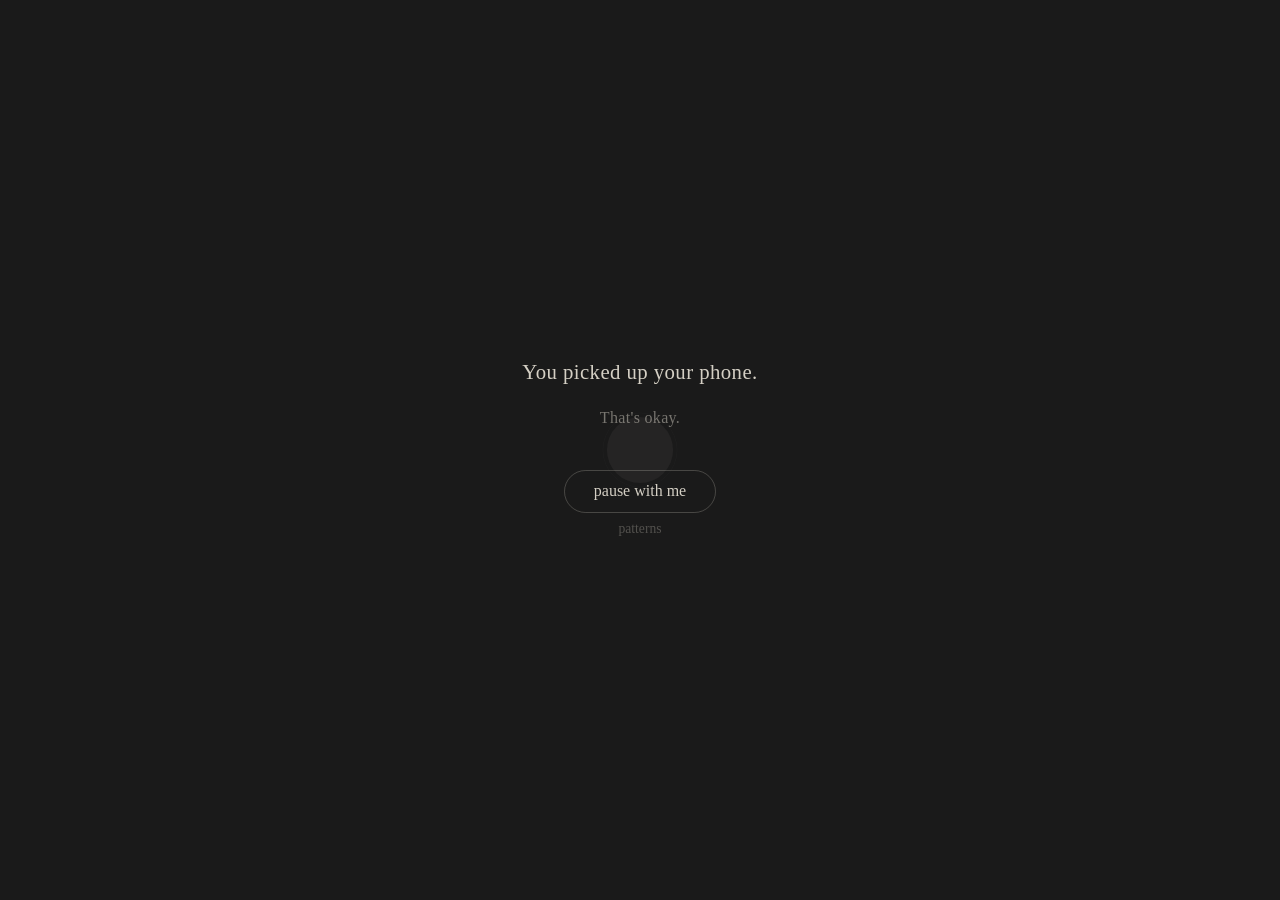
<file: index.html>
<!DOCTYPE html>
<html lang="en">
<head>
  <meta charset="UTF-8" />
  <meta name="viewport" content="width=device-width, initial-scale=1.0" />
  <title>Pause.</title>
  <link rel="stylesheet" href="style.css" />
</head>
<body>
  <canvas id="canvas"></canvas>

  <div id="app">
    <!-- Phase: Arrive -->
    <div class="phase active" id="phase-arrive">
      <p class="soft-text">You picked up your phone.</p>
      <p class="soft-text dim">That's okay.</p>
      <button class="gentle-btn" id="btn-begin">pause with me</button>
    </div>

    <!-- Phase: Breathe -->
    <div class="phase" id="phase-breathe">
      <p class="soft-text breath-label" id="breath-label">breathe in</p>
      <p class="soft-text dim" id="breath-count"></p>
    </div>

    <!-- Phase: Name -->
    <div class="phase" id="phase-name">
      <p class="soft-text">Why did you reach for it?</p>
      <div class="reason-grid" id="reason-grid"></div>
    </div>

    <!-- Phase: Reflect -->
    <div class="phase" id="phase-reflect">
      <p class="soft-text" id="reflect-text"></p>
      <p class="soft-text dim" id="reflect-sub"></p>
    </div>

    <!-- Phase: Complete -->
    <div class="phase" id="phase-complete">
      <p class="soft-text" id="complete-text"></p>
      <p class="soft-text dim" id="complete-sub"></p>
      <button class="gentle-btn" id="btn-close">close</button>
    </div>

    <!-- Patterns link -->
    <div id="patterns-link">
      <button class="text-btn" id="btn-patterns">patterns</button>
    </div>

    <!-- Patterns view -->
    <div class="phase" id="phase-patterns">
      <p class="soft-text">Your patterns</p>
      <div id="pattern-list"></div>
      <div class="pattern-actions">
        <button class="text-btn" id="btn-clear">clear everything</button>
        <button class="text-btn" id="btn-back">back</button>
      </div>
    </div>
  </div>

  <script src="main.js" defer></script>
</body>
</html>
</file>
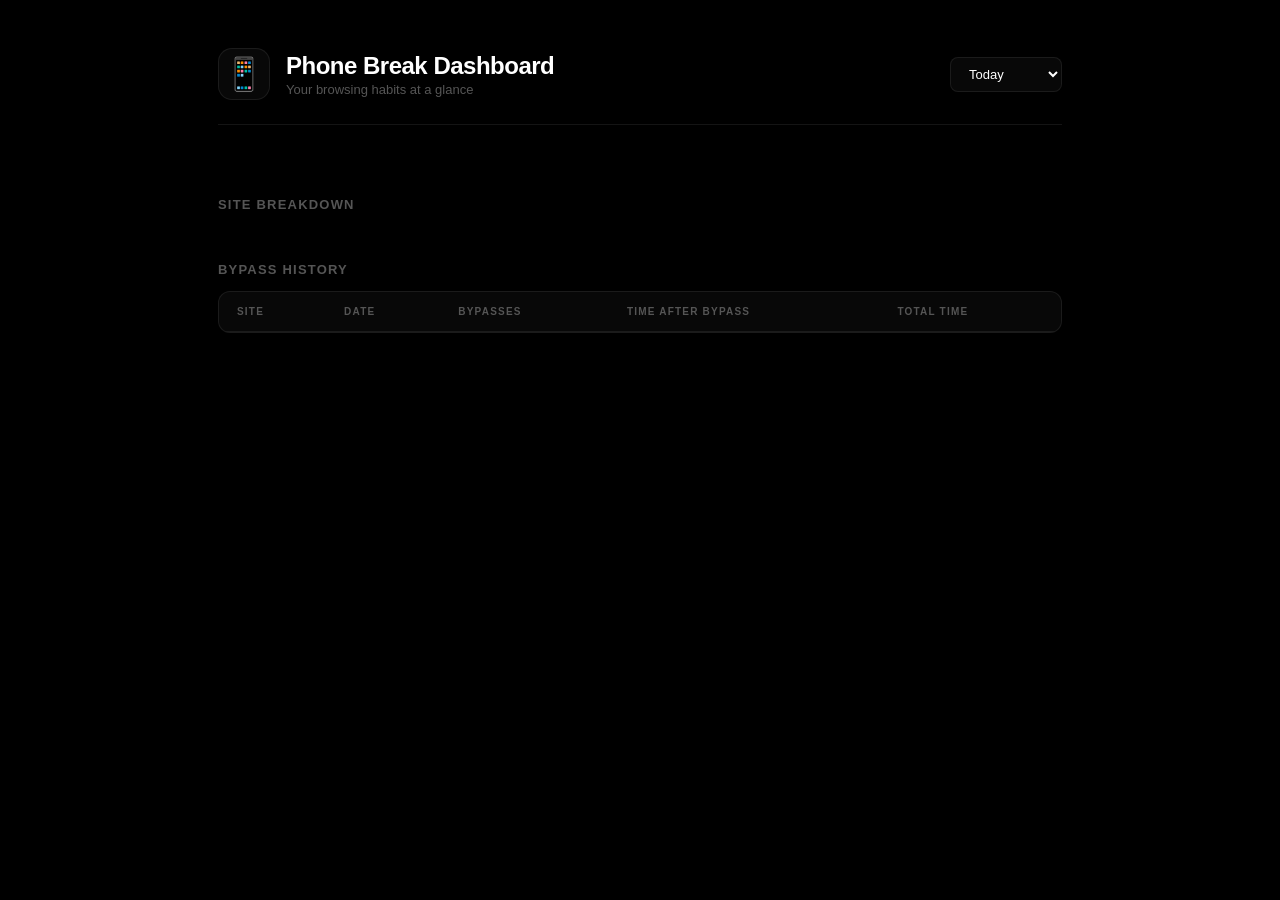
<file: chrome_extension/dashboard.html>
<!DOCTYPE html>
<html lang="en">
<head>
  <meta charset="UTF-8">
  <meta name="viewport" content="width=device-width, initial-scale=1.0">
  <title>Phone Break – Dashboard</title>
  <link rel="stylesheet" href="dashboard.css">
</head>
<body>
  <div class="dashboard">
    <!-- Header -->
    <header class="dash-header">
      <div class="dash-header-left">
        <span class="dash-logo">📱</span>
        <div>
          <h1>Phone Break Dashboard</h1>
          <p>Your browsing habits at a glance</p>
        </div>
      </div>
      <div class="dash-header-right">
        <select id="dateRange" class="select">
          <option value="today">Today</option>
          <option value="week">This Week</option>
          <option value="all">All Time</option>
        </select>
      </div>
    </header>

    <!-- Summary cards -->
    <div class="summary-grid" id="summaryGrid">
      <!-- Populated by JS -->
    </div>

    <!-- Per-site details -->
    <div class="section">
      <h2>Site Breakdown</h2>
      <div class="sites-grid" id="sitesGrid">
        <!-- Populated by JS -->
      </div>
    </div>

    <!-- Bypass log -->
    <div class="section">
      <h2>Bypass History</h2>
      <div class="bypass-table-wrap">
        <table class="bypass-table" id="bypassTable">
          <thead>
            <tr>
              <th>Site</th>
              <th>Date</th>
              <th>Bypasses</th>
              <th>Time After Bypass</th>
              <th>Total Time</th>
            </tr>
          </thead>
          <tbody id="bypassBody">
            <!-- Populated by JS -->
          </tbody>
        </table>
      </div>
    </div>
  </div>

  <script src="dashboard.js"></script>
</body>
</html>
</file>
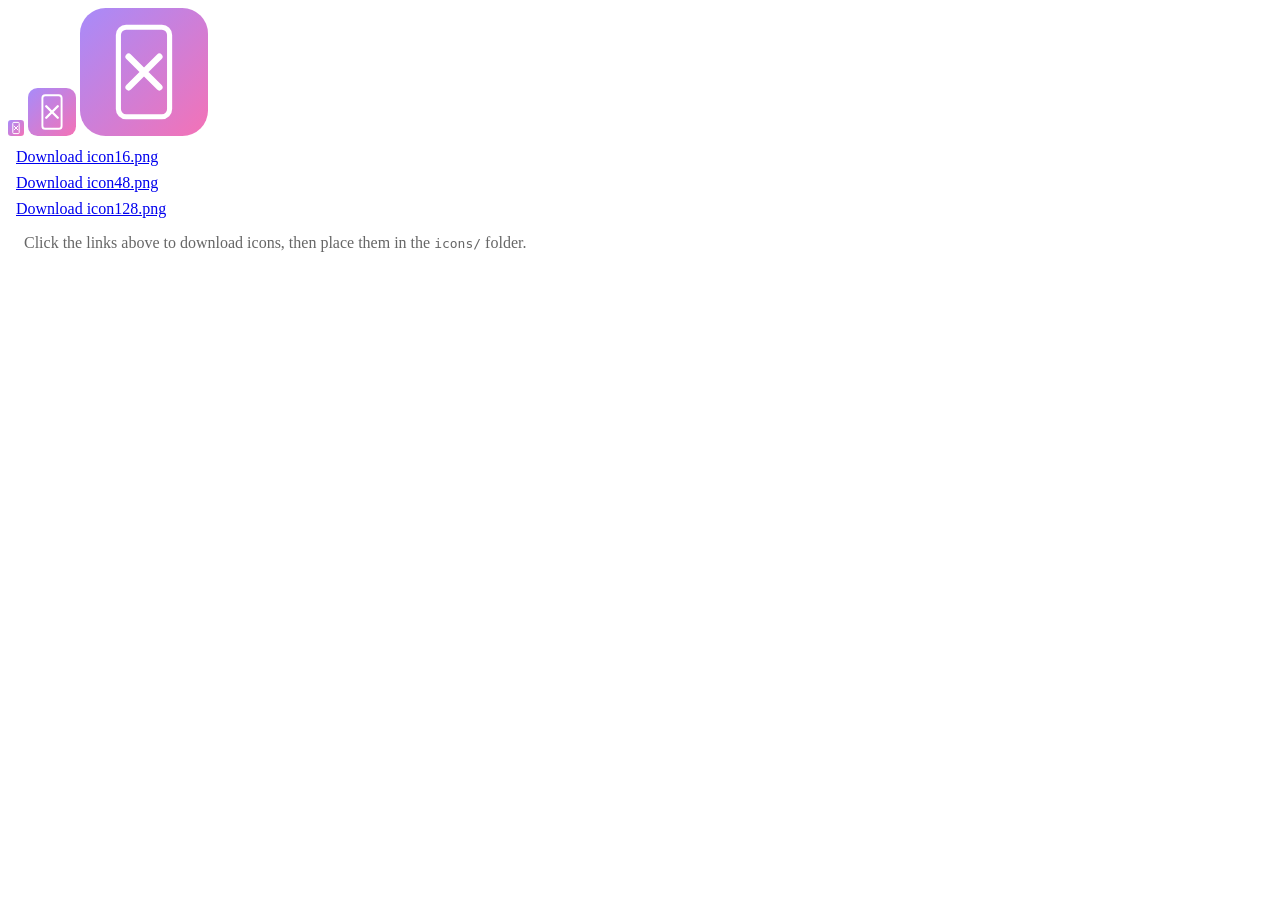
<file: chrome_extension/generate_icons.html>
<!DOCTYPE html>
<html>
<body>
<canvas id="c16" width="16" height="16"></canvas>
<canvas id="c48" width="48" height="48"></canvas>
<canvas id="c128" width="128" height="128"></canvas>
<script>
function drawIcon(canvas) {
  const ctx = canvas.getContext("2d");
  const s = canvas.width;

  // Background
  const grad = ctx.createLinearGradient(0, 0, s, s);
  grad.addColorStop(0, "#a78bfa");
  grad.addColorStop(1, "#f472b6");
  ctx.fillStyle = grad;
  ctx.beginPath();
  ctx.roundRect(0, 0, s, s, s * 0.2);
  ctx.fill();

  // Phone outline
  const px = s * 0.3, py = s * 0.15, pw = s * 0.4, ph = s * 0.7;
  ctx.strokeStyle = "#fff";
  ctx.lineWidth = Math.max(1, s * 0.04);
  ctx.beginPath();
  ctx.roundRect(px, py, pw, ph, s * 0.06);
  ctx.stroke();

  // X mark
  ctx.strokeStyle = "#fff";
  ctx.lineWidth = Math.max(1, s * 0.05);
  ctx.lineCap = "round";
  ctx.beginPath();
  ctx.moveTo(s * 0.38, s * 0.38);
  ctx.lineTo(s * 0.62, s * 0.62);
  ctx.moveTo(s * 0.62, s * 0.38);
  ctx.lineTo(s * 0.38, s * 0.62);
  ctx.stroke();
}

[16, 48, 128].forEach(size => {
  const canvas = document.getElementById("c" + size);
  drawIcon(canvas);
  const link = document.createElement("a");
  link.download = `icon${size}.png`;
  link.href = canvas.toDataURL();
  link.textContent = `Download icon${size}.png`;
  link.style.display = "block";
  link.style.margin = "8px";
  document.body.appendChild(link);
});
</script>
<p style="margin:16px;color:#666;">Click the links above to download icons, then place them in the <code>icons/</code> folder.</p>
</body>
</html>
</file>
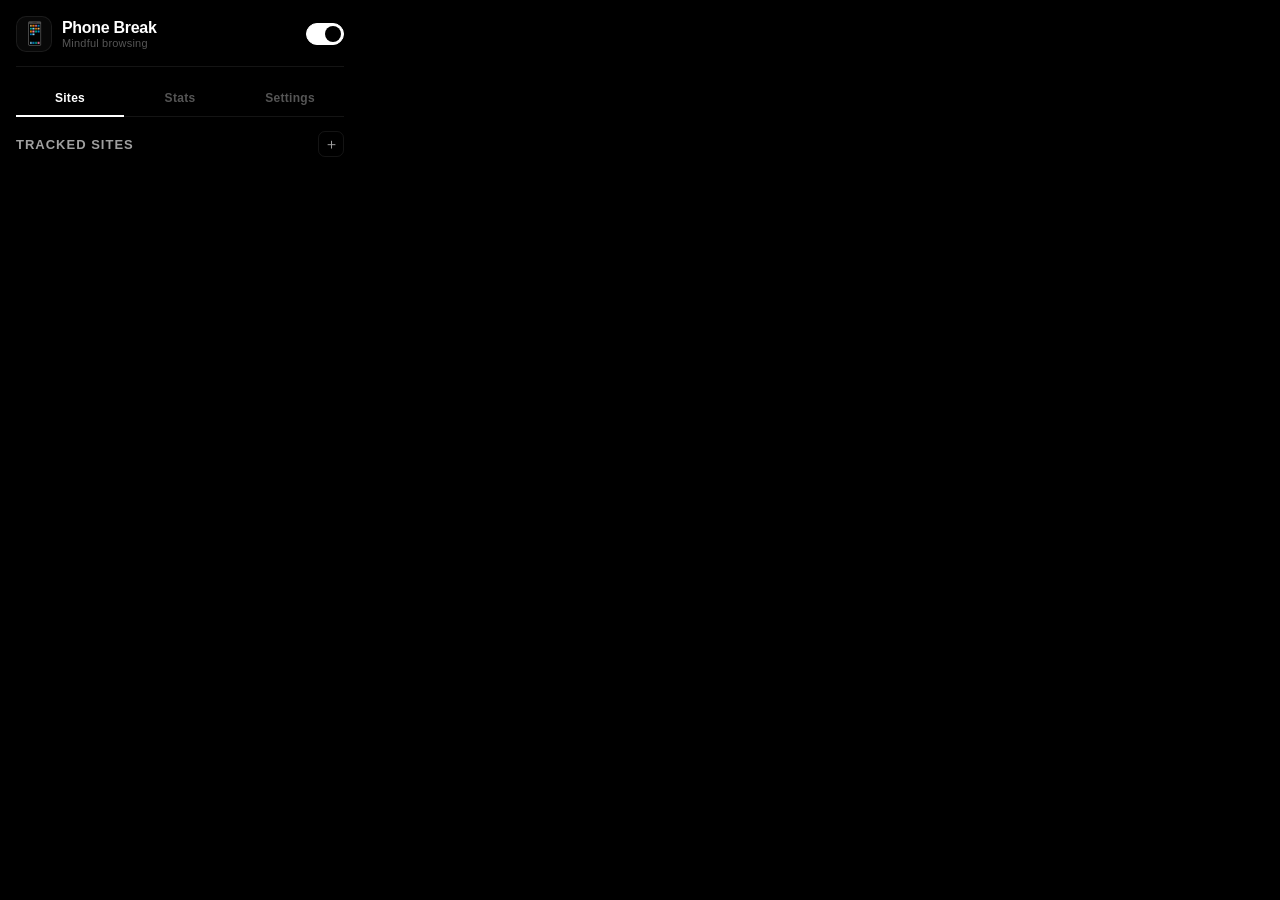
<file: chrome_extension/popup.html>
<!DOCTYPE html>
<html lang="en">
<head>
  <meta charset="UTF-8">
  <meta name="viewport" content="width=device-width, initial-scale=1.0">
  <title>Phone Break</title>
  <link rel="stylesheet" href="popup.css">
</head>
<body>
  <div class="popup">
    <!-- Header -->
    <div class="header">
      <div class="header-left">
        <div class="logo">📱</div>
        <div>
          <h1>Phone Break</h1>
          <p class="tagline">Mindful browsing</p>
        </div>
      </div>
      <label class="toggle-switch">
        <input type="checkbox" id="globalToggle" checked>
        <span class="toggle-slider"></span>
      </label>
    </div>

    <!-- Tab navigation -->
    <div class="tabs">
      <button class="tab active" data-tab="sites">Sites</button>
      <button class="tab" data-tab="stats">Stats</button>
      <button class="tab" data-tab="settings">Settings</button>
    </div>

    <!-- Sites Tab -->
    <div class="tab-content active" id="tab-sites">
      <div class="section-header">
        <h2>Tracked Sites</h2>
        <button class="btn-icon" id="addSiteBtn" title="Add site">＋</button>
      </div>

      <div class="add-form hidden" id="addForm">
        <input type="text" id="newPattern" placeholder="e.g. youtube.com" class="input">
        <input type="text" id="newLabel" placeholder="Label (optional)" class="input">
        <div class="form-row">
          <input type="number" id="newLimit" placeholder="Limit (min)" class="input input-small" min="1">
          <button class="btn btn-primary" id="saveSiteBtn">Add</button>
        </div>
      </div>

      <div class="site-list" id="siteList"></div>
    </div>

    <!-- Stats Tab -->
    <div class="tab-content" id="tab-stats">
      <h2>Today</h2>
      <div class="stats-list" id="statsList"></div>
      <div class="stats-actions">
        <button class="btn btn-secondary" id="resetStatsBtn">Reset</button>
        <button class="btn btn-primary" id="openDashboardBtn">Dashboard</button>
      </div>
    </div>

    <!-- Settings Tab -->
    <div class="tab-content" id="tab-settings">
      <h2>Settings</h2>

      <div class="setting-row">
        <div>
          <label class="setting-label">Break Duration</label>
          <p class="setting-desc">Seconds before bypass unlocks</p>
        </div>
        <input type="number" id="breakDuration" class="input input-small" min="5" max="300">
      </div>

      <div class="setting-row">
        <div>
          <label class="setting-label">Enabled</label>
          <p class="setting-desc">Master on/off</p>
        </div>
        <label class="toggle-switch">
          <input type="checkbox" id="enabledToggle">
          <span class="toggle-slider"></span>
        </label>
      </div>

      <button class="btn btn-primary btn-full" id="saveSettingsBtn">Save Settings</button>
    </div>
  </div>

  <script src="popup.js"></script>
</body>
</html>
</file>
<file: style.css>
/* ══════════════════════════════════════════════
   Pause. — A breathing interruption tool
   Atmospheric: warm, quiet, unhurried
   ══════════════════════════════════════════════ */

/* ── Reset ── */
*, *::before, *::after {
  margin: 0;
  padding: 0;
  box-sizing: border-box;
}

body {
  background: #1a1a1a;
  color: #d4cfc4;
  font-family: 'Georgia', serif;
  height: 100vh;
  overflow: hidden;
  display: flex;
  align-items: center;
  justify-content: center;
  transition: opacity 0.3s ease;
}

/* ── Canvas (breathing circle lives here) ── */
#canvas {
  position: fixed;
  top: 0;
  left: 0;
  width: 100%;
  height: 100%;
  z-index: 0;
  pointer-events: none;
}

#app {
  position: relative;
  z-index: 1;
  text-align: center;
  padding: 2rem;
  max-width: 400px;
  width: 100%;
}

/* ══════════════════════════════════════════════
   Phase system — only .active is visible
   ══════════════════════════════════════════════ */
.phase {
  display: none;
  animation: fadeIn 0.8s ease;
}

.phase.active {
  display: block;
}

@keyframes fadeIn {
  from { opacity: 0; transform: translateY(8px); }
  to { opacity: 1; transform: translateY(0); }
}

.soft-text {
  font-size: 1.3rem;
  line-height: 1.6;
  margin-bottom: 1rem;
  letter-spacing: 0.02em;
}

.soft-text.dim {
  font-size: 1rem;
  opacity: 0.5;
}

.gentle-btn {
  background: none;
  border: 1px solid rgba(212, 207, 196, 0.25);
  color: #d4cfc4;
  font-family: 'Georgia', serif;
  font-size: 1rem;
  padding: 0.7rem 1.8rem;
  border-radius: 2rem;
  cursor: pointer;
  margin-top: 1.5rem;
  transition: all 0.3s ease;
}

.gentle-btn:hover {
  border-color: rgba(212, 207, 196, 0.5);
  background: rgba(212, 207, 196, 0.05);
}

.text-btn {
  background: none;
  border: none;
  color: #d4cfc4;
  opacity: 0.3;
  font-family: 'Georgia', serif;
  font-size: 0.85rem;
  cursor: pointer;
  padding: 0.5rem;
  transition: opacity 0.3s ease;
}

.text-btn:hover {
  opacity: 0.6;
}

.reason-grid {
  display: flex;
  flex-direction: column;
  gap: 0.6rem;
  margin-top: 1.2rem;
}

.reason-btn {
  background: none;
  border: 1px solid rgba(212, 207, 196, 0.15);
  color: #d4cfc4;
  font-family: 'Georgia', serif;
  font-size: 1rem;
  padding: 0.8rem 1.2rem;
  border-radius: 0.5rem;
  cursor: pointer;
  transition: all 0.3s ease;
  text-align: left;
}

.reason-btn:hover {
  border-color: rgba(212, 207, 196, 0.4);
  background: rgba(212, 207, 196, 0.05);
}

.breath-label {
  font-size: 1.5rem;
  transition: opacity 0.5s ease;
}

/* ── Persistent journal link ── */
.journal-link {
  position: fixed;
  bottom: 1.5rem;
  right: 1.5rem;
  z-index: 20;
  background: none;
  border: none;
  color: rgba(232, 228, 223, 0.15);
  font-family: 'Inter', sans-serif;
  font-size: 0.7rem;
  font-weight: 400;
  letter-spacing: 0.08em;
  cursor: pointer;
  transition: color 0.3s ease;
  padding: 0.5rem;
}

.journal-link:hover {
  color: rgba(232, 228, 223, 0.35);
}

/* ── Scrollbar styling ── */
.journal-entries::-webkit-scrollbar {
  width: 4px;
}

.journal-entries::-webkit-scrollbar-track {
  background: transparent;
}

.journal-entries::-webkit-scrollbar-thumb {
  background: rgba(255, 255, 255, 0.08);
  border-radius: 2px;
}
</file>
<file: chrome_extension/dashboard.css>
/* ── Phone Break – Dashboard Styles ── */
/* Black & white theme with subtle accents, laptop-optimized */

:root {
  --bg-primary: #000000;
  --bg-secondary: #050505;
  --bg-card: rgba(255, 255, 255, 0.03);
  --bg-card-hover: rgba(255, 255, 255, 0.06);
  --border: rgba(255, 255, 255, 0.08);
  --border-hover: rgba(255, 255, 255, 0.15);
  --text-primary: #ffffff;
  --text-secondary: #a0a0a0;
  --text-muted: #555555;
  --accent-green: #4ade80;
  --accent-red: #f87171;
  --accent-blue: #60a5fa;
  --accent-yellow: #fbbf24;
  --radius: 12px;
}

* { margin: 0; padding: 0; box-sizing: border-box; }

body {
  background: var(--bg-primary);
  color: var(--text-primary);
  font-family: -apple-system, BlinkMacSystemFont, 'Segoe UI', Roboto, 'Helvetica Neue', Arial, sans-serif;
  min-height: 100vh;
  -webkit-font-smoothing: antialiased;
}

.dashboard {
  max-width: 900px;
  margin: 0 auto;
  padding: 48px 28px;
}

/* ── Header ── */
.dash-header {
  display: flex;
  align-items: center;
  justify-content: space-between;
  margin-bottom: 36px;
  padding-bottom: 24px;
  border-bottom: 1px solid var(--border);
  flex-wrap: wrap;
  gap: 16px;
}

.dash-header-left {
  display: flex;
  align-items: center;
  gap: 16px;
}

.dash-logo {
  font-size: 32px;
  width: 52px;
  height: 52px;
  display: flex;
  align-items: center;
  justify-content: center;
  background: var(--bg-card);
  border: 1px solid var(--border);
  border-radius: 14px;
}

.dash-header h1 {
  font-size: 24px;
  font-weight: 800;
  color: var(--text-primary);
  letter-spacing: -0.5px;
}

.dash-header p {
  color: var(--text-muted);
  font-size: 13px;
  margin-top: 2px;
}

.select {
  padding: 8px 14px;
  background: var(--bg-card);
  border: 1px solid var(--border);
  border-radius: 8px;
  color: var(--text-primary);
  font-size: 13px;
  cursor: pointer;
  font-family: inherit;
  outline: none;
  transition: border-color 0.2s;
}

.select:focus {
  border-color: var(--border-hover);
}

.select option {
  background: #0a0a0a;
}

/* ── Summary grid ── */
.summary-grid {
  display: grid;
  grid-template-columns: repeat(auto-fit, minmax(180px, 1fr));
  gap: 12px;
  margin-bottom: 36px;
}

.summary-card {
  background: var(--bg-card);
  border: 1px solid var(--border);
  border-radius: var(--radius);
  padding: 20px;
  transition: transform 0.2s, border-color 0.2s;
}

.summary-card:hover {
  transform: translateY(-2px);
  border-color: var(--border-hover);
}

.summary-card-icon {
  font-size: 20px;
  margin-bottom: 10px;
  opacity: 0.6;
}

.summary-card-value {
  font-size: 26px;
  font-weight: 800;
  margin-bottom: 4px;
  letter-spacing: -0.5px;
}

.summary-card-value.white { color: var(--text-primary); }
.summary-card-value.green { color: var(--accent-green); }
.summary-card-value.red { color: var(--accent-red); }
.summary-card-value.blue { color: var(--accent-blue); }
.summary-card-value.yellow { color: var(--accent-yellow); }
.summary-card-value.muted { color: var(--text-secondary); }

.summary-card-label {
  font-size: 10px;
  text-transform: uppercase;
  letter-spacing: 1.2px;
  color: var(--text-muted);
  font-weight: 500;
}

/* ── Section ── */
.section {
  margin-bottom: 36px;
}

.section h2 {
  font-size: 13px;
  font-weight: 600;
  margin-bottom: 14px;
  color: var(--text-muted);
  text-transform: uppercase;
  letter-spacing: 1.2px;
}

/* ── Sites grid ── */
.sites-grid {
  display: grid;
  grid-template-columns: repeat(auto-fill, minmax(260px, 1fr));
  gap: 12px;
}

.site-card {
  background: var(--bg-card);
  border: 1px solid var(--border);
  border-radius: var(--radius);
  padding: 20px;
  transition: transform 0.2s, border-color 0.2s;
}

.site-card:hover {
  transform: translateY(-2px);
  border-color: var(--border-hover);
}

.site-card-header {
  display: flex;
  align-items: center;
  justify-content: space-between;
  margin-bottom: 14px;
}

.site-card-name {
  font-size: 15px;
  font-weight: 700;
  letter-spacing: -0.2px;
}

.site-card-badge {
  font-size: 10px;
  font-weight: 600;
  padding: 3px 10px;
  border-radius: 6px;
  letter-spacing: 0.3px;
}

.badge-danger {
  background: rgba(248, 113, 113, 0.1);
  color: var(--accent-red);
}

.badge-warning {
  background: rgba(251, 191, 36, 0.1);
  color: var(--accent-yellow);
}

.badge-ok {
  background: rgba(255, 255, 255, 0.05);
  color: var(--text-muted);
}

.site-card-metrics {
  display: flex;
  gap: 16px;
  margin-bottom: 14px;
}

.site-metric {
  flex: 1;
}

.site-metric-value {
  font-size: 18px;
  font-weight: 700;
  color: var(--text-primary);
}

.site-metric-label {
  font-size: 10px;
  text-transform: uppercase;
  letter-spacing: 0.7px;
  color: var(--text-muted);
}

.site-bar {
  height: 3px;
  background: rgba(255, 255, 255, 0.04);
  border-radius: 2px;
  overflow: hidden;
}

.site-bar-fill {
  height: 100%;
  border-radius: 2px;
  transition: width 0.5s ease;
}

.site-bar-fill.bar-ok { background: rgba(255, 255, 255, 0.2); }
.site-bar-fill.bar-green { background: var(--accent-green); }
.site-bar-fill.bar-yellow { background: var(--accent-yellow); }
.site-bar-fill.bar-red { background: var(--accent-red); }

/* ── Bypass table ── */
.bypass-table-wrap {
  background: var(--bg-card);
  border: 1px solid var(--border);
  border-radius: var(--radius);
  overflow: hidden;
}

.bypass-table {
  width: 100%;
  border-collapse: collapse;
  font-size: 13px;
}

.bypass-table th {
  text-align: left;
  padding: 14px 18px;
  font-size: 10px;
  text-transform: uppercase;
  letter-spacing: 1.2px;
  color: var(--text-muted);
  border-bottom: 1px solid var(--border);
  font-weight: 600;
}

.bypass-table td {
  padding: 12px 18px;
  border-bottom: 1px solid var(--border);
  color: var(--text-secondary);
}

.bypass-table tr:last-child td {
  border-bottom: none;
}

.bypass-table tr:hover td {
  background: rgba(255, 255, 255, 0.02);
}

.bypass-count {
  font-weight: 700;
  color: var(--accent-red);
}

.empty-dash {
  text-align: center;
  padding: 40px;
  color: var(--text-muted);
}

.empty-dash .emoji {
  font-size: 40px;
  margin-bottom: 12px;
  opacity: 0.4;
}

/* ── Scrollbar ── */
::-webkit-scrollbar { width: 4px; }
::-webkit-scrollbar-track { background: transparent; }
::-webkit-scrollbar-thumb { background: rgba(255, 255, 255, 0.06); border-radius: 2px; }
</file>
<file: chrome_extension/popup.css>
/* ── Phone Break – Popup Styles ── */
/* Black & white theme with subtle accents */

:root {
  --bg-primary: #000000;
  --bg-secondary: #0a0a0a;
  --bg-card: rgba(255, 255, 255, 0.03);
  --bg-card-hover: rgba(255, 255, 255, 0.06);
  --border: rgba(255, 255, 255, 0.08);
  --border-hover: rgba(255, 255, 255, 0.15);
  --text-primary: #ffffff;
  --text-secondary: #a0a0a0;
  --text-muted: #555555;
  --accent: #ffffff;
  --accent-dim: rgba(255, 255, 255, 0.12);
  --accent-green: #4ade80;
  --accent-red: #f87171;
  --accent-blue: #60a5fa;
  --accent-yellow: #fbbf24;
  --radius: 10px;
}

* {
  margin: 0;
  padding: 0;
  box-sizing: border-box;
}

body {
  width: 360px;
  min-height: 440px;
  background: var(--bg-primary);
  color: var(--text-primary);
  font-family: -apple-system, BlinkMacSystemFont, 'Segoe UI', Roboto, 'Helvetica Neue', Arial, sans-serif;
  font-size: 13px;
  -webkit-font-smoothing: antialiased;
}

.popup {
  padding: 16px;
}

/* ── Header ── */
.header {
  display: flex;
  align-items: center;
  justify-content: space-between;
  margin-bottom: 16px;
  padding-bottom: 14px;
  border-bottom: 1px solid var(--border);
}

.header-left {
  display: flex;
  align-items: center;
  gap: 10px;
}

.logo {
  font-size: 22px;
  line-height: 1;
  width: 36px;
  height: 36px;
  display: flex;
  align-items: center;
  justify-content: center;
  background: var(--bg-card);
  border: 1px solid var(--border);
  border-radius: 10px;
}

.header h1 {
  font-size: 16px;
  font-weight: 700;
  color: var(--text-primary);
  letter-spacing: -0.3px;
}

.tagline {
  font-size: 11px;
  color: var(--text-muted);
  letter-spacing: 0.2px;
}

/* ── Toggle switch ── */
.toggle-switch {
  position: relative;
  display: inline-block;
  width: 38px;
  height: 22px;
}

.toggle-switch input {
  opacity: 0;
  width: 0;
  height: 0;
}

.toggle-slider {
  position: absolute;
  inset: 0;
  background: rgba(255, 255, 255, 0.08);
  border-radius: 22px;
  cursor: pointer;
  transition: 0.25s;
  border: 1px solid var(--border);
}

.toggle-slider::before {
  content: "";
  position: absolute;
  width: 16px;
  height: 16px;
  left: 2px;
  bottom: 2px;
  background: var(--text-muted);
  border-radius: 50%;
  transition: 0.25s;
}

.toggle-switch input:checked + .toggle-slider {
  background: var(--text-primary);
  border-color: var(--text-primary);
}

.toggle-switch input:checked + .toggle-slider::before {
  transform: translateX(16px);
  background: var(--bg-primary);
}

/* ── Tabs ── */
.tabs {
  display: flex;
  gap: 2px;
  margin-bottom: 14px;
  border-bottom: 1px solid var(--border);
  padding-bottom: 0;
}

.tab {
  flex: 1;
  padding: 8px 8px 10px;
  border: none;
  background: transparent;
  color: var(--text-muted);
  font-size: 12px;
  font-weight: 600;
  cursor: pointer;
  transition: all 0.2s;
  font-family: inherit;
  border-bottom: 2px solid transparent;
  margin-bottom: -1px;
  letter-spacing: 0.3px;
}

.tab:hover {
  color: var(--text-secondary);
}

.tab.active {
  color: var(--text-primary);
  border-bottom-color: var(--text-primary);
}

.tab-content {
  display: none;
}

.tab-content.active {
  display: block;
}

/* ── Section header ── */
.section-header {
  display: flex;
  align-items: center;
  justify-content: space-between;
  margin-bottom: 10px;
}

.section-header h2,
h2 {
  font-size: 13px;
  font-weight: 600;
  color: var(--text-secondary);
  text-transform: uppercase;
  letter-spacing: 1px;
}

.btn-icon {
  width: 26px;
  height: 26px;
  border: 1px solid var(--border);
  background: transparent;
  color: var(--text-secondary);
  border-radius: 7px;
  cursor: pointer;
  font-size: 15px;
  display: flex;
  align-items: center;
  justify-content: center;
  transition: all 0.2s;
  font-family: inherit;
}

.btn-icon:hover {
  background: var(--bg-card-hover);
  border-color: var(--border-hover);
  color: var(--text-primary);
}

/* ── Add form ── */
.add-form {
  background: var(--bg-card);
  border: 1px solid var(--border);
  border-radius: var(--radius);
  padding: 12px;
  margin-bottom: 10px;
}

.add-form.hidden {
  display: none;
}

.input {
  width: 100%;
  padding: 8px 10px;
  background: rgba(255, 255, 255, 0.04);
  border: 1px solid var(--border);
  border-radius: 7px;
  color: var(--text-primary);
  font-size: 12px;
  margin-bottom: 8px;
  outline: none;
  transition: border-color 0.2s;
  font-family: inherit;
}

.input:focus {
  border-color: rgba(255, 255, 255, 0.3);
}

.input::placeholder {
  color: var(--text-muted);
}

.input-small {
  width: auto;
  flex: 1;
}

.form-row {
  display: flex;
  gap: 8px;
}

/* ── Buttons ── */
.btn {
  padding: 7px 14px;
  border: none;
  border-radius: 7px;
  font-size: 12px;
  font-weight: 600;
  cursor: pointer;
  transition: all 0.2s;
  font-family: inherit;
  letter-spacing: 0.2px;
}

.btn-primary {
  background: var(--text-primary);
  color: var(--bg-primary);
}

.btn-primary:hover {
  opacity: 0.85;
}

.btn-secondary {
  background: var(--bg-card);
  color: var(--text-secondary);
  border: 1px solid var(--border);
}

.btn-secondary:hover {
  border-color: var(--border-hover);
  color: var(--text-primary);
}

.btn-full {
  width: 100%;
  padding: 10px;
  margin-top: 12px;
}

/* ── Site list ── */
.site-list {
  display: flex;
  flex-direction: column;
  gap: 6px;
  max-height: 300px;
  overflow-y: auto;
}

.site-item {
  display: flex;
  align-items: center;
  justify-content: space-between;
  background: var(--bg-card);
  border: 1px solid var(--border);
  border-radius: var(--radius);
  padding: 10px 12px;
  transition: border-color 0.2s;
}

.site-item:hover {
  border-color: var(--border-hover);
}

.site-info {
  flex: 1;
  min-width: 0;
}

.site-name {
  font-weight: 600;
  font-size: 13px;
  color: var(--text-primary);
}

.site-pattern {
  font-size: 11px;
  color: var(--text-muted);
  font-family: 'SF Mono', 'Fira Code', monospace;
}

.site-actions {
  display: flex;
  align-items: center;
  gap: 6px;
  flex-shrink: 0;
}

.site-limit-edit {
  display: flex;
  align-items: center;
  gap: 3px;
  background: rgba(255, 255, 255, 0.04);
  border: 1px solid var(--border);
  border-radius: 6px;
  padding: 3px 4px 3px 8px;
  transition: border-color 0.2s;
}

.site-limit-edit:focus-within {
  border-color: rgba(255, 255, 255, 0.3);
}

.site-limit-input {
  width: 32px;
  background: transparent;
  border: none;
  color: var(--text-primary);
  font-size: 12px;
  font-weight: 600;
  text-align: center;
  outline: none;
  font-family: inherit;
  -moz-appearance: textfield;
  appearance: textfield;
}

.site-limit-input::-webkit-inner-spin-button,
.site-limit-input::-webkit-outer-spin-button {
  -webkit-appearance: none;
  margin: 0;
}

.site-limit-unit {
  font-size: 10px;
  color: var(--text-muted);
  font-weight: 500;
}

.site-remove {
  width: 24px;
  height: 24px;
  border: none;
  background: transparent;
  color: var(--text-muted);
  border-radius: 6px;
  cursor: pointer;
  font-size: 12px;
  display: flex;
  align-items: center;
  justify-content: center;
  transition: all 0.2s;
  font-family: inherit;
}

.site-remove:hover {
  background: rgba(248, 113, 113, 0.12);
  color: var(--accent-red);
}

/* ── Stats ── */
.stats-list {
  display: flex;
  flex-direction: column;
  gap: 6px;
  max-height: 280px;
  overflow-y: auto;
  margin-bottom: 12px;
}

.stats-item {
  background: var(--bg-card);
  border: 1px solid var(--border);
  border-radius: var(--radius);
  padding: 12px;
}

.stats-item-header {
  display: flex;
  align-items: center;
  justify-content: space-between;
  margin-bottom: 8px;
}

.stats-site-name {
  font-weight: 600;
  font-size: 13px;
}

.stats-bypass-badge {
  font-size: 10px;
  font-weight: 600;
  padding: 2px 8px;
  border-radius: 5px;
  background: rgba(248, 113, 113, 0.1);
  color: var(--accent-red);
  letter-spacing: 0.3px;
}

.stats-row {
  display: flex;
  gap: 12px;
}

.stats-metric {
  flex: 1;
}

.stats-metric-value {
  font-size: 16px;
  font-weight: 700;
  color: var(--text-primary);
}

.stats-metric-label {
  font-size: 10px;
  color: var(--text-muted);
  text-transform: uppercase;
  letter-spacing: 0.5px;
}

.stats-bar {
  height: 3px;
  background: rgba(255, 255, 255, 0.04);
  border-radius: 2px;
  margin-top: 8px;
  overflow: hidden;
}

.stats-bar-fill {
  height: 100%;
  border-radius: 2px;
  background: var(--text-primary);
  transition: width 0.3s;
}

.stats-bar-fill.bar-warn {
  background: var(--accent-yellow);
}

.stats-bar-fill.bar-over {
  background: var(--accent-red);
}

.stats-actions {
  display: flex;
  gap: 8px;
}

.stats-actions .btn {
  flex: 1;
}

.empty-state {
  text-align: center;
  padding: 24px 16px;
  color: var(--text-muted);
}

.empty-state .emoji {
  font-size: 28px;
  margin-bottom: 8px;
  opacity: 0.5;
}

/* ── Settings ── */
.setting-row {
  display: flex;
  align-items: center;
  justify-content: space-between;
  background: var(--bg-card);
  border: 1px solid var(--border);
  border-radius: var(--radius);
  padding: 12px;
  margin-bottom: 8px;
}

.setting-label {
  font-weight: 600;
  font-size: 13px;
  margin-bottom: 2px;
}

.setting-desc {
  font-size: 11px;
  color: var(--text-muted);
}

.setting-row .input-small {
  width: 64px;
  margin-bottom: 0;
  text-align: center;
}

/* ── Scrollbar ── */
::-webkit-scrollbar {
  width: 3px;
}
::-webkit-scrollbar-track {
  background: transparent;
}
::-webkit-scrollbar-thumb {
  background: rgba(255, 255, 255, 0.08);
  border-radius: 2px;
}
</file>
